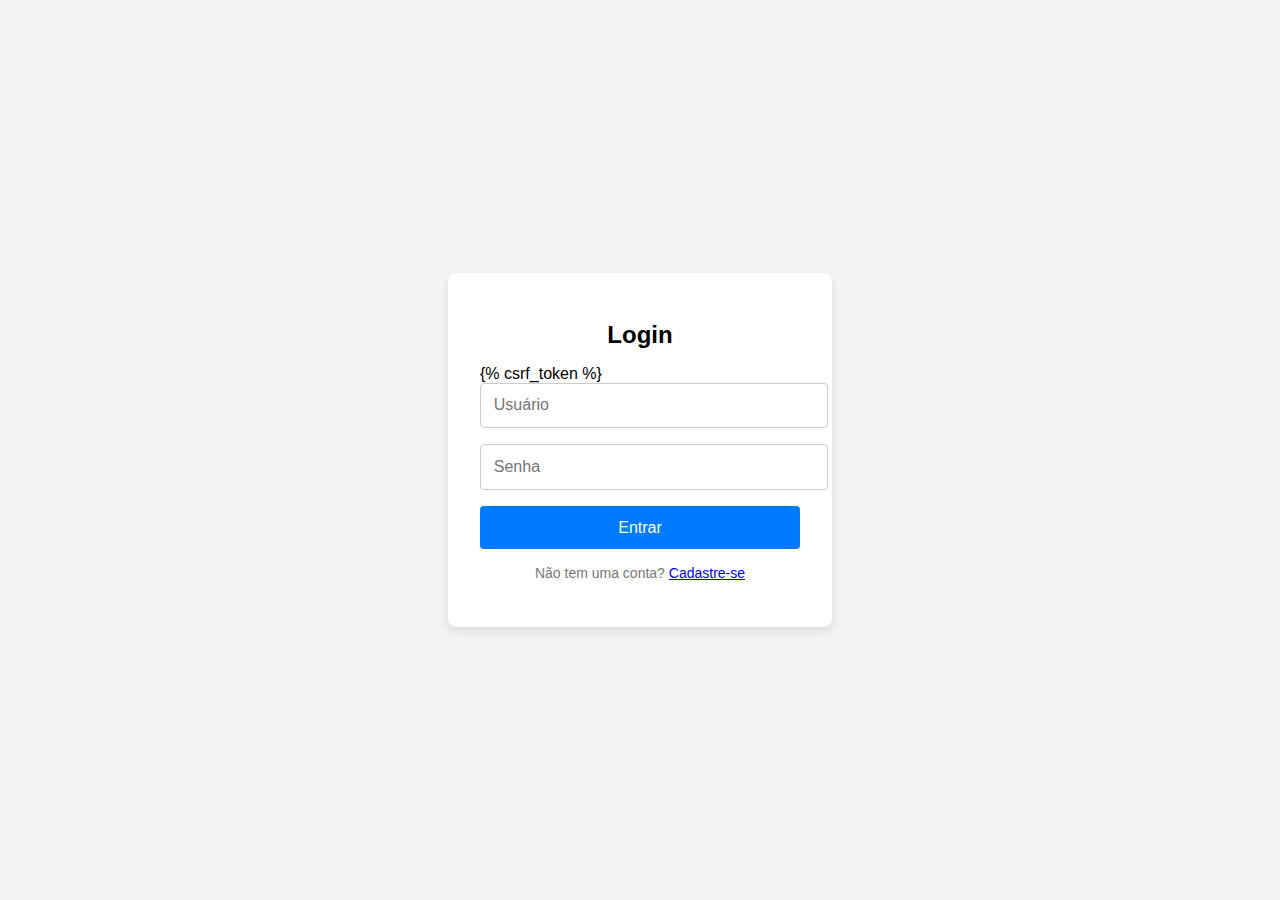
<file: templates/usuarios/login_page.html>
<!DOCTYPE html>
<html lang="pt-br">
<head>
    <meta charset="UTF-8">
    <meta name="viewport" content="width=device-width, initial-scale=1.0">
    <title>Página de Login</title>
    <style>
        body {
            font-family: Arial, sans-serif;
            background-color: #f3f3f3;
            margin: 0;
            padding: 0;
            display: flex;
            justify-content: center;
            align-items: center;
            height: 100vh;
        }
        .login-container {
            background-color: #fff;
            padding: 2rem;
            border-radius: 8px;
            box-shadow: 0 4px 8px rgba(0, 0, 0, 0.1);
            max-width: 320px;
            width: 100%;
        }
        h1 {
            text-align: center;
            font-size: 1.5rem;
            margin-bottom: 1rem;
        }
        input[type="text"], input[type="password"] {
            width: 100%;
            padding: 0.8rem;
            margin-bottom: 1rem;
            border: 1px solid #ccc;
            border-radius: 4px;
            font-size: 1rem;
        }
        button {
            width: 100%;
            padding: 0.8rem;
            background-color: #007BFF;
            border: none;
            border-radius: 4px;
            color: white;
            font-size: 1rem;
            cursor: pointer;
        }
        button:hover {
            background-color: #0056b3;
        }
        .footer-text {
            margin-top: 1rem;
            font-size: 0.875rem;
            text-align: center;
            color: #777;
        }
    </style>
</head>
<body>
<div class="login-container">
    <h1>Login</h1>
    <form action="/login/" method="post">
        {% csrf_token %}
        <input type="text" name="username" placeholder="Usuário" required>
        <input type="password" name="password" placeholder="Senha" required>
        <button type="submit">Entrar</button>
    </form>
    <div class="footer-text">
        <p>Não tem uma conta? <a href="register/">Cadastre-se</a></p>
    </div>
</div>
</body>
</html>
</file>
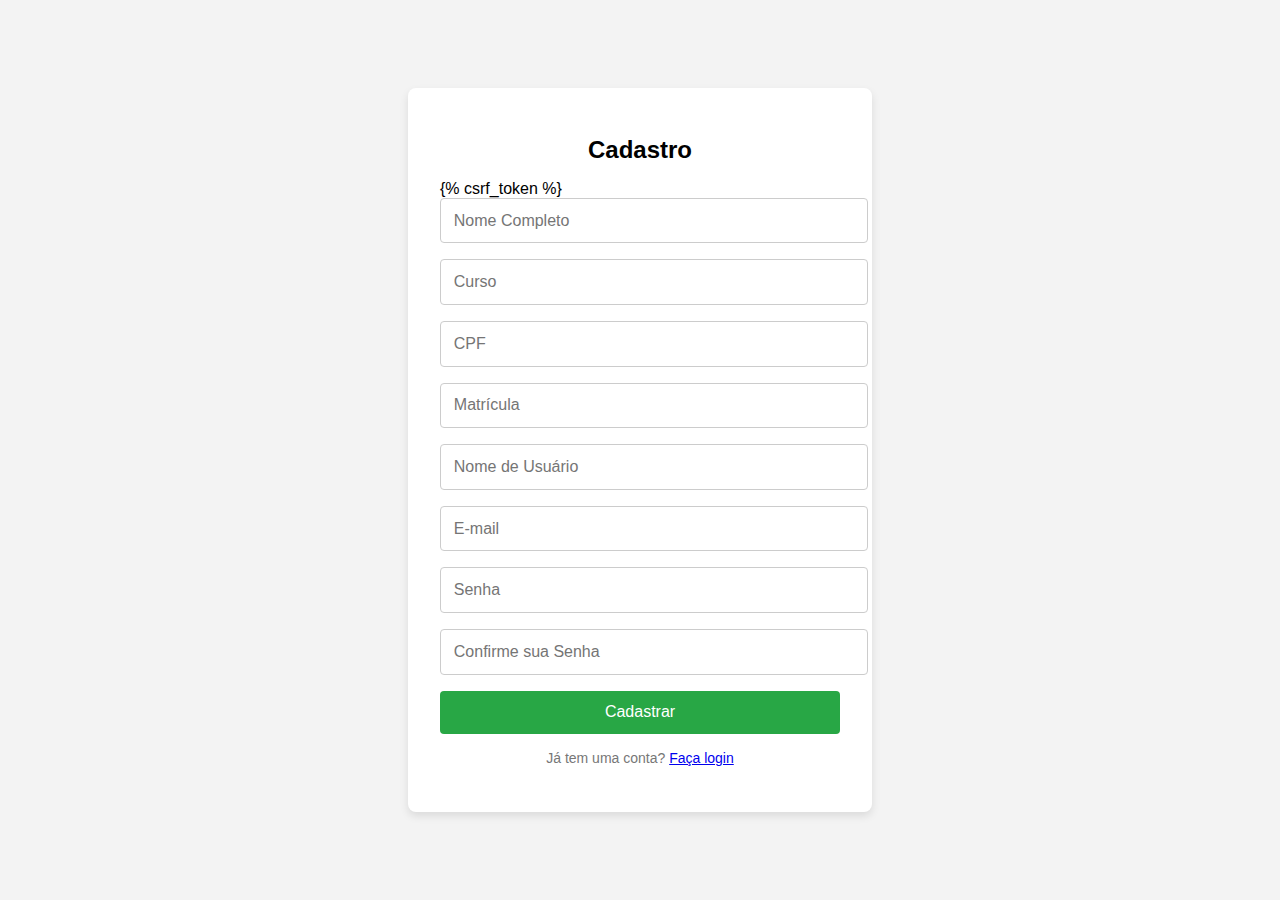
<file: templates/usuarios/register_page.html>
<!DOCTYPE html>
<html lang="pt-br">
<head>
    <meta charset="UTF-8">
    <meta name="viewport" content="width=device-width, initial-scale=1.0">
    <title>Página de Cadastro</title>
    <style>
        body {
            font-family: Arial, sans-serif;
            background-color: #f3f3f3;
            margin: 0;
            padding: 0;
            display: flex;
            justify-content: center;
            align-items: center;
            height: 100vh;
        }
        .register-container {
            background-color: #fff;
            padding: 2rem;
            border-radius: 8px;
            box-shadow: 0 4px 8px rgba(0, 0, 0, 0.1);
            max-width: 400px;
            width: 100%;
        }
        h1 {
            text-align: center;
            font-size: 1.5rem;
            margin-bottom: 1rem;
        }
        input[type="text"], input[type="password"], input[type="email"], input[type="number"] {
            width: 100%;
            padding: 0.8rem;
            margin-bottom: 1rem;
            border: 1px solid #ccc;
            border-radius: 4px;
            font-size: 1rem;
        }
        button {
            width: 100%;
            padding: 0.8rem;
            background-color: #28a745;
            border: none;
            border-radius: 4px;
            color: white;
            font-size: 1rem;
            cursor: pointer;
        }
        button:hover {
            background-color: #218838;
        }
        .footer-text {
            margin-top: 1rem;
            font-size: 0.875rem;
            text-align: center;
            color: #777;
        }
    </style>
</head>
<body>
<div class="register-container">
    <h1>Cadastro</h1>
    <form action="/register/" method="post">
        {% csrf_token %}
        <input type="text" name="fullname" placeholder="Nome Completo" required>
        <input type="text" name="course" placeholder="Curso" required>
        <input type="text" name="cpf" placeholder="CPF" maxlength="14" required>
        <input type="text" name="registration" placeholder="Matrícula" required>
        <input type="text" name="username" placeholder="Nome de Usuário" required>
        <input type="email" name="email" placeholder="E-mail" required>
        <input type="password" name="password1" placeholder="Senha" required>
        <input type="password" name="password2" placeholder="Confirme sua Senha" required>
        <button type="submit">Cadastrar</button>
    </form>
    <div class="footer-text">
        <p>Já tem uma conta? <a href="/">Faça login</a></p>
    </div>
</div>
</body>
</html>
</file>
